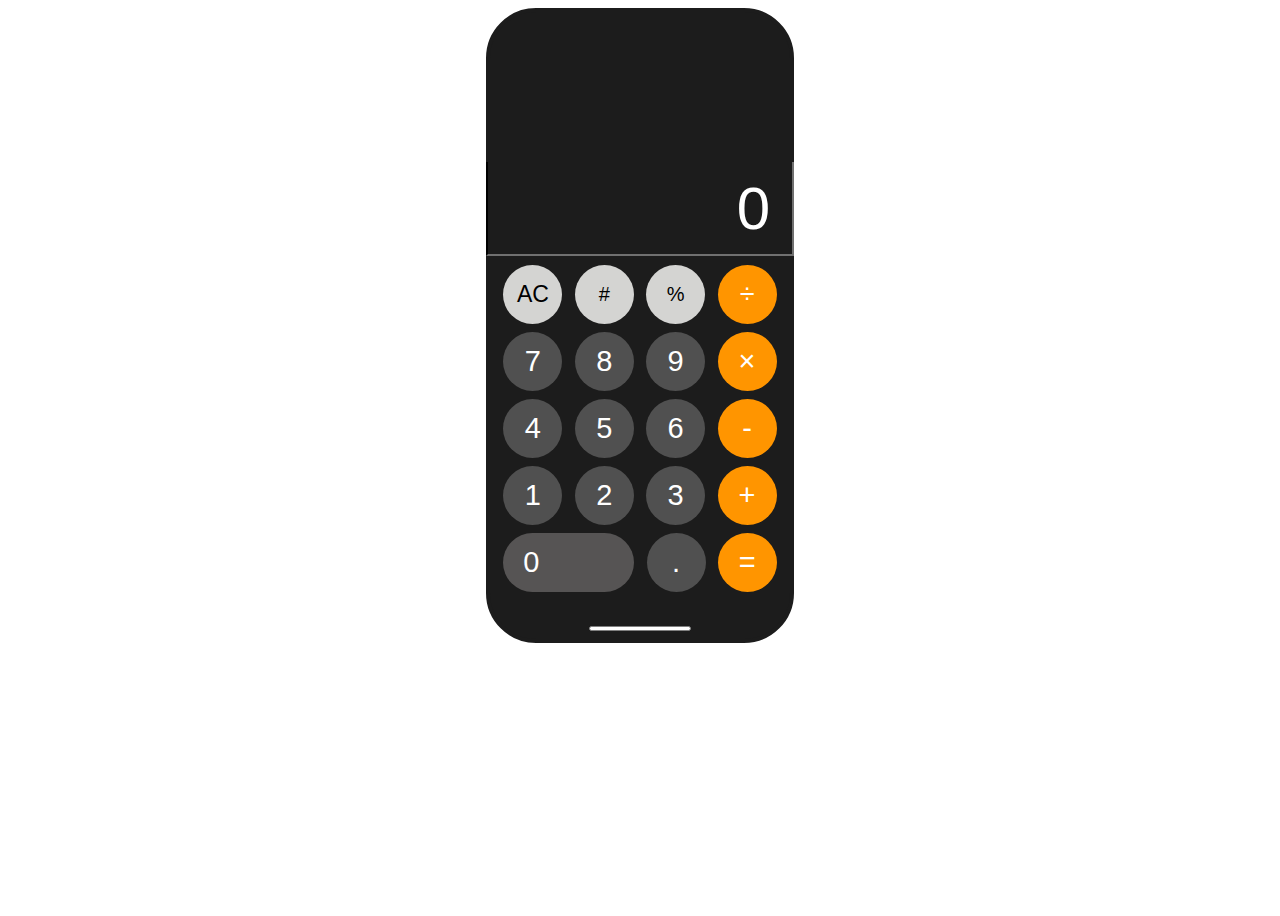
<file: index.html>
<!DOCTYPE html>
<html>
<head>
	<meta charset="utf-8">
	<meta name="viewport" content="width=device-width, initial-scale=1">
	<title>Calculator</title>
	<link rel="stylesheet" type="text/css" href="css/style.css">
</head>
<body>
	<div class="page-1">
		<div class="page-2">
			<div class="row-1">
				<input id="main-screen" type="text" placeholder="0" name="">	
			</div>

			<div class="btn-rows">
				<div class="row-2">
					<button id="clear-button" onclick="clearMainScreen();" style="font-size: 23px;" class="grey">AC</button>
					<button class="grey">#</button>
					<button onclick="calculatePercentage()" class="grey">%</button>
					<button id="division-symbol" onclick="performAction('division-symbol');" style="font-size: 27px;" class="yellow">÷</button>
				</div>

				<div class="row-3">
					<button onclick="getButtonValue(7)" class="ash">7</button>
					<button onclick="getButtonValue(8)" class="ash">8</button>
					<button onclick="getButtonValue(9)" class="ash">9</button>
					<button id="multiply-symbol" onclick="performAction('multiply-symbol')" class="yellow">×</button>
				</div>

				<div class="row-4">
					<button onclick="getButtonValue(4)" class="ash">4</button>
					<button onclick="getButtonValue(5)" class="ash">5</button>
					<button onclick="getButtonValue(6)" class="ash">6</button>
					<button id="subtraction-symbol" onclick="performAction('subtraction-symbol')" class="yellow">-</button>

				</div>


				<div class="row-5">
					<button onclick="getButtonValue(1)" class="ash">1</button>
					<button onclick="getButtonValue(2)" class="ash">2</button>
					<button onclick="getButtonValue(3)" class="ash">3</button>
					<button id="addition-symbol" onclick="performAction('addition-symbol')" class="yellow">+</button>
				</div>

				<div class="row-6">
					<button onclick="getButtonValue(0)" class="zero">0</button>
					<button onclick="getButtonValue('.')" class="ash">.</button>
					<button id="equal-symbol" onclick="performAction('equal-symbol')" class="yellow">=</button>
					<!-- <button></button> -->
				</div>
			</div>
			<div class="line" style="margin: 30px 0px 0px 0px;">
				<hr style="width: 100px; height: 3px; background-color: white; border: 1px solid; border-radius: 10px;">
			</div>
		</div>
	</div>
</body>
<script type="text/javascript" src="js/script.js"></script>
</html>
</file>
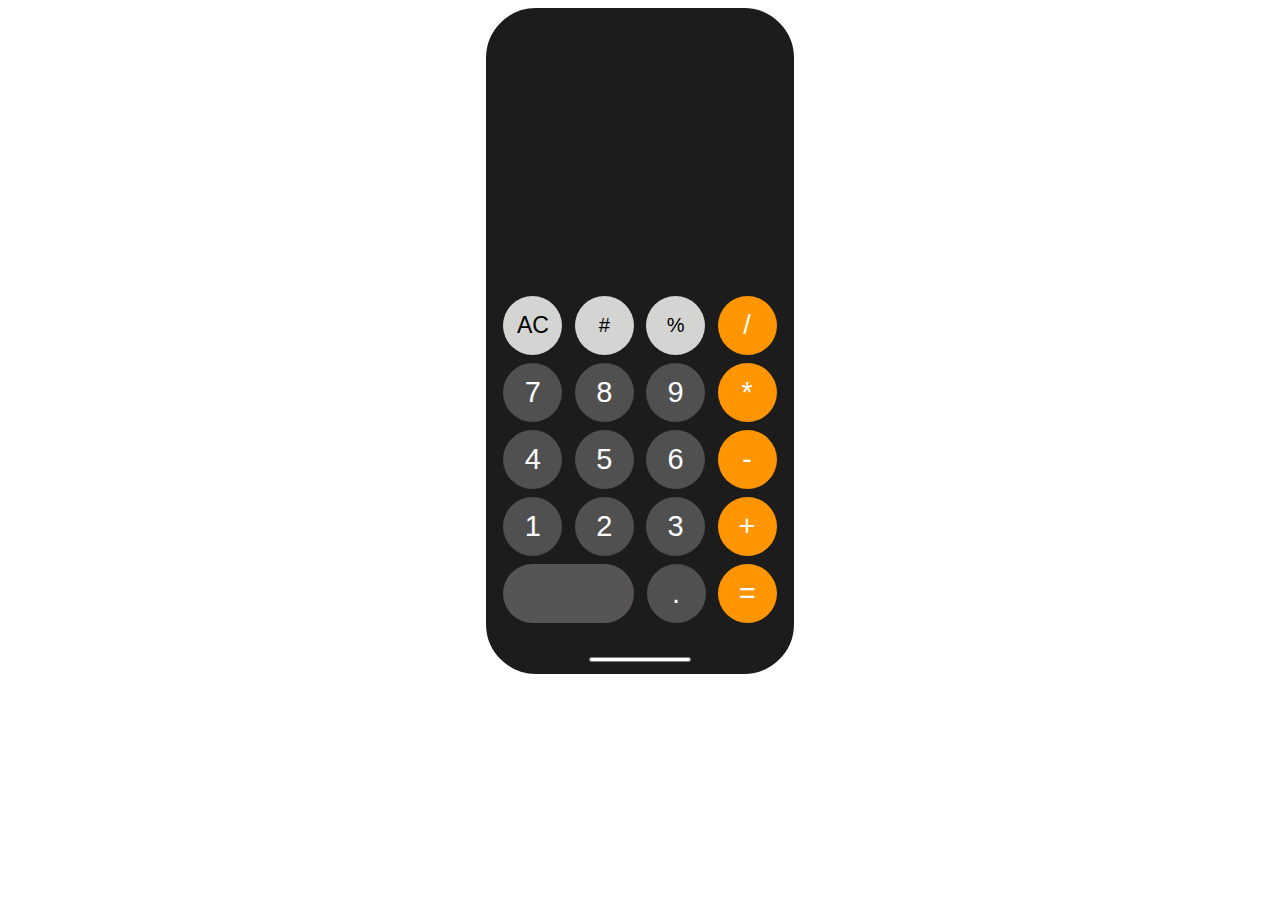
<file: cal.html>
<!DOCTYPE html>
<html>
<head>
	<meta charset="utf-8">
	<meta name="viewport" content="width=device-width, initial-scale=1">
	<title>Calculator</title>
	<link rel="stylesheet" type="text/css" href="css/style.css">
</head>
<body>
	<div class="page-1">
		<div class="page-2">
			<div class="row-1">
				<h1 id="main-screen"></h1>
			</div>

			<div class="btn-rows">
				<div class="row-2">
					<button id="clear-button" style="font-size: 23px;" class="grey btn">AC</button>
					<button class="grey btn">#</button>
					<button class="grey btn">%</button>
					<button id="division-symbol" style="font-size: 27px;" class="yellow btn">/</button>
				</div>

				<div class="row-3">
					<button class="ash btn">7</button>
					<button class="ash btn">8</button>
					<button class="ash btn">9</button>
					<button id="multiply-symbol" class="yellow btn">*</button>
				</div>

				<div class="row-4">
					<button class="ash btn">4</button>
					<button class="ash btn">5</button>
					<button class="ash btn">6</button>
					<button id="subtraction-symbol" class="yellow btn">-</button>

				</div>


				<div class="row-5">
					<button class="ash btn">1</button>
					<button class="ash btn">2</button>
					<button class="ash btn">3</button>
					<button id="addition-symbol" class="yellow btn">+</button>
				</div>

				<div class="row-6">
					<button class="zero btn"></button>
					<button class="ash btn">.</button>
					<button id="equal-symbol" class="yellow btn">=</button>
					<!-- <button></button> -->
				</div>
			</div>
			<div class="line" style="margin: 30px 0px 0px 0px;">
				<hr style="width: 100px; height: 3px; background-color: white; border: 1px solid; border-radius: 10px;">
			</div>
		</div>
	</div>
</body>
<script type="text/javascript" src="cal/script.js"></script>
</html>
</file>
<file: css/style.css>
body {
	height: 100vh;
	/*font-size: 70px;
	font-family: sans-serif;*/
}

button {
	cursor: pointer;
}

.page-1 {
	display: flex;
    justify-content: center;
    align-items: center;
}

.page-2 {
	display: block;
    background-color: #1C1C1C;
    width: 300px;
    border: 4px solid #1C1C1C;
    border-radius: 50px 50px 50px 50px;
    /*margin: 20px 550px 5px 550px;*/ 
}

input {
    height: 90px;
	width: 300px; 
	margin-top: 150px;
	margin-left: -4px;
	background-color: #1C1C1C;
	border-color: #1C1C1C;
	border-top: #1C1C1C;
	color: white;
	text-align: right;
	font-size: 60px;
	font-weight: 100;
	color: white;
}

h1 {
    height: 90px;
	width: 300px; 
	margin-top: 150px;
	margin-left: -4px;
	background-color: #1C1C1C;
	border-color: #1C1C1C;
	border-top: #1C1C1C;
	color: white;
	text-align: right;
	font-size: 60px;
	font-weight: 100;
	color: white;
}



::placeholder {
	text-align: right;
	font-size: 60px;
	font-weight: 100;
	color: white;
	overflow: visible;
	margin-right: 20px;
}



.btn-rows {
	display: flex;
    flex-direction: column;
    margin: 5px;
    /*height: 350px;*/
}

.row-2 {
	display: flex;
    flex-direction: row;
    justify-content: space-evenly;
    /*margin-bottom: 10px;*/
}

.grey {
	width: 59px;
	height: 59px;
	text-decoration: none;
	display: inline-block;
	outline: none;
	border-style: none;
	color: black;
	background-color: #D4D4D2;
	border-radius: 100%;
	overflow: none;
	text-align: center;
	font-size: 20px;
	margin: 4px;
}

.row-3 {
	display: flex;
    flex-direction: row;
    justify-content: space-evenly;
    /*margin-bottom: 10px;*/
}

.ash {
	width: 59px;
	height: 59px;
	text-decoration: none;
	display: inline-block;
	outline: none;
	border-style: none;
	color: white;
	background-color: #505050;
	border-radius: 100%;
	overflow: none;
	text-align: center;
	font-size: 29px;
	margin: 4px;
}

.row-4 {
	display: flex;
    flex-direction: row;
    justify-content: space-evenly;
   /* margin-bottom: 10px;*/
}

.row-5 {
	display: flex;
    flex-direction: row;
    justify-content: space-evenly;
    /*margin-bottom: 10px;*/
}

.yellow {
	width: 59px;
	height: 59px;
	text-decoration: none;
	display: inline-block;
	outline: none;
	border-style: none;
	color: white;
	background-color: #FF9500;
	border-radius: 100%;
	overflow: none;
	text-align: center;
	font-size: 29px;
	margin: 4px;
}

.row-6 {
	display: flex;
    flex-direction: row;
    justify-content: space-evenly;
   /* margin-bottom: 10px;*/
}

.zero {
	height: 59px;
	width: 131px;
	border-radius: 50px;
	outline: none;
	border-style: none;
	border-color: #9e989873;
	color: white;
	background-color: #9e989873;
	padding: 10px;
	font-size: 29px;
    text-align: start;
    text-indent: 10px;
    margin: 4px;
}

/*.line {
	display: flex;
	justify-content: center;
	align-items: center;
	width: 700px;
}*/

/*hr {
	width: 100%;
	height: 30px;
	margin-left: auto;
	margin-right: auto;
	color: white;
	border: 0 none;
}*/

/*.row-1 {
	height: 50px;
	margin: 40px 10px;*/

}
</file>
